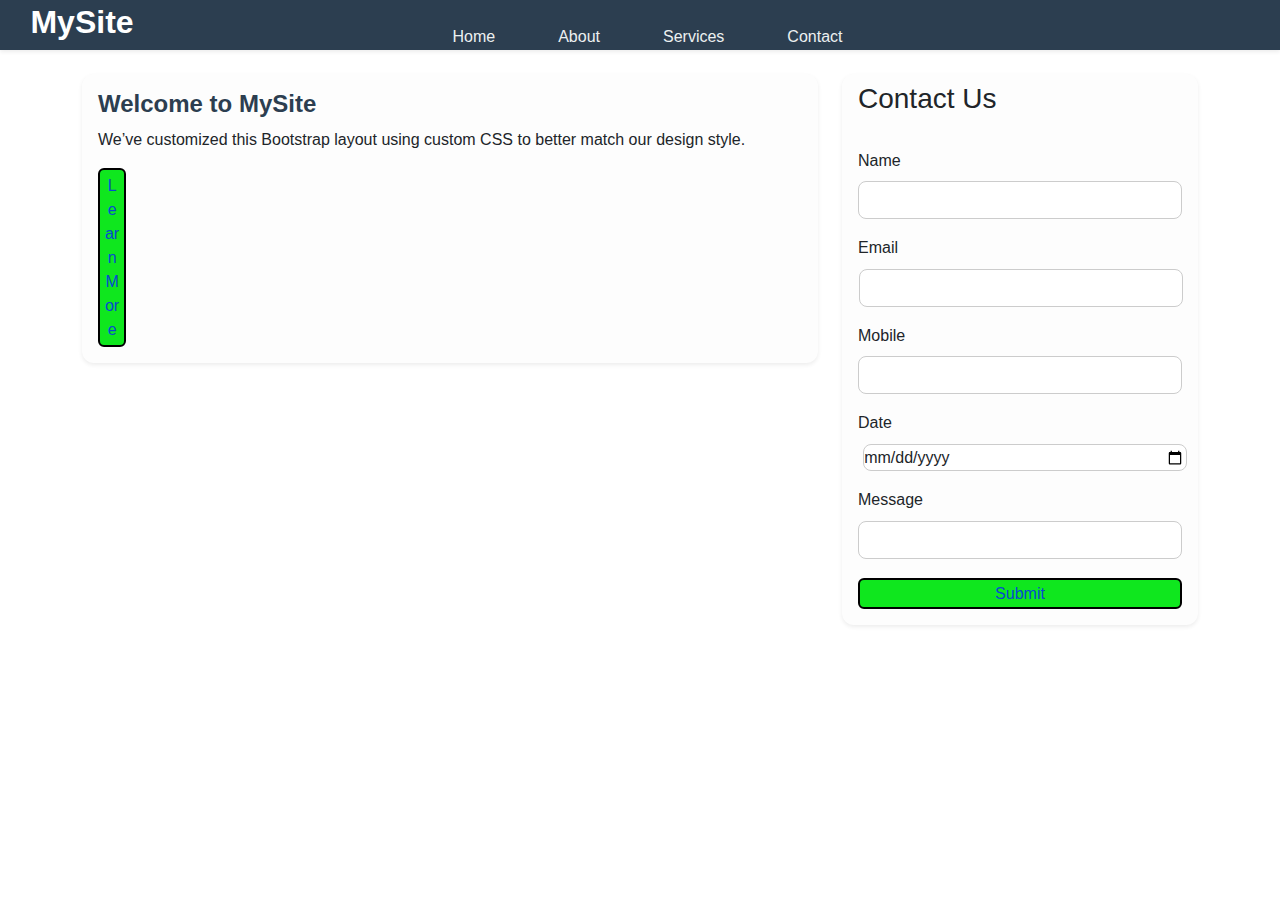
<file: Website/index.html>
<!DOCTYPE html>
<html lang="en">
<head>
  <meta charset="UTF-8" />
  <meta name="viewport" content="width=device-width, initial-scale=1" />
  <title>Customized Bootstrap Page</title>
  <link href="https://cdn.jsdelivr.net/npm/bootstrap@5.4.3/dist/css/bootstrap.min.css" rel="stylesheet" />
  <link rel="stylesheet" href="refactor.css" />
</head>
<body>

    <nav class="navbar navbar-expand-lg custom-navbar mb-4 shadow-sm" id="div1">
        <div class="container d-flex flex-column align-items-center">
          <a class="navbar-brand fw-bold mb-2" href="refactor.html" id="mysite">MySite</a>
          <div class="nav-links-container d-flex flex-row justify-content-center flex-wrap gap-3" id="div2">
            <a class="nav-link active" href="home.html">Home</a>
            <a class="nav-link" href="about.html">About</a>
            <a class="nav-link" href="services.html">Services</a>
            <a class="nav-link" href="contact.html">Contact</a>
          </div>
        </div>
      </nav>

  <div class="container">
    <div class="row">
      <main class="col-12 col-md-8 mb-4">
        <div class="card custom-card shadow-sm">
          <div class="card-body">
            <h2 class="card-title">Welcome to MySite</h2>
            <p class="card-text">
              We’ve customized this Bootstrap layout using custom CSS to better match our design style.
            </p>
            <a href="learnmore.html" class="btn custom-btn">Learn More</a>
          </div>
        </div>
      </main>

      <aside class="col-12 col-md-4">
        <div class="card custom-card shadow-sm">
          <div class="card-header bg-transparent border-bottom-0">
            <h3>Contact Us</h3>
          </div>
          <div class="card-body">
            <form>
              <div class="mb-3">
                <label for="nameInput" class="form-label">Name</label>
                <input type="text" class="form-control custom-input" id="nameInput" />
              </div>
              <div class="mb-3">
                <label for="emailInput" class="form-label">Email</label>
                <input type="email" class="form-control custom-input" id="emailInput" />
              </div>
              <div class="mb-3">
                <label for="mobileInput" class="form-label">Mobile</label>
                <input type="number" class="form-control custom-input" id="mobileInput" />
              </div>
              <div class="mb-3">
                <label for="dateInput" class="form-label">Date</label>
                <input type="date" class="form-control custom-input" id="dateInput" />
              </div>
              <div class="mb-3">
                <label for="messageinput" class="form-label">Message</label>
                <input type="text" class="form-control custom-input" id="messageInput" />
              </div>
              <button type="submit" class="btn custom-btn w-100" id="butt1">Submit</button>
            </form>
          </div>
        </div>
      </aside>
    </div>
  </div>

  <script src="https://cdn.jsdelivr.net/npm/bootstrap@5.4.3/dist/js/bootstrap.bundle.min.js"></script>
  <script src="refactor.js"> </script>
</body>
</html>
</file>
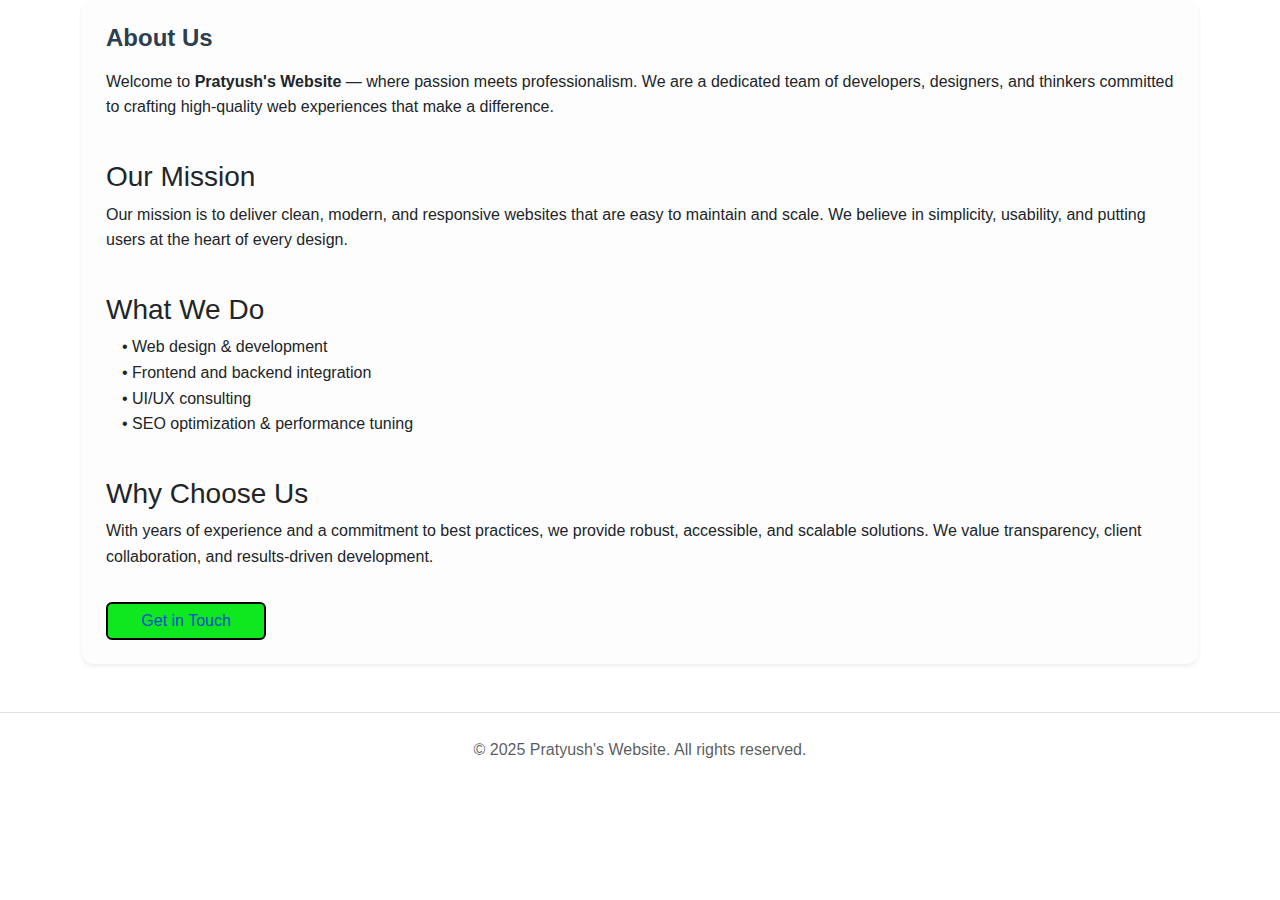
<file: Website/about.html>
<!DOCTYPE html>
<html lang="en">
<head>
  <meta charset="UTF-8" />
  <meta name="viewport" content="width=device-width, initial-scale=1" />
  <title>About Us - Pratyush's WebSite</title>
  <link href="https://cdn.jsdelivr.net/npm/bootstrap@5.3.3/dist/css/bootstrap.min.css" rel="stylesheet" />
  <link rel="stylesheet" href="refactor.css" />
</head>
<body>

  <div class="container">
    <div class="card custom-card shadow-sm p-4">
      <h1 class="card-title mb-3">About Us</h1>
      <p class="card-text">
        Welcome to <strong>Pratyush's Website</strong> — where passion meets professionalism. We are a dedicated team of developers, designers, and thinkers committed to crafting high-quality web experiences that make a difference.
      </p>

      <h3 class="mt-4">Our Mission</h3>
      <p class="card-text">
        Our mission is to deliver clean, modern, and responsive websites that are easy to maintain and scale. We believe in simplicity, usability, and putting users at the heart of every design.
      </p>

      <h3 class="mt-4">What We Do</h3>
      <ul class="list-unstyled ps-3">
        <li>• Web design & development</li>
        <li>• Frontend and backend integration</li>
        <li>• UI/UX consulting</li>
        <li>• SEO optimization & performance tuning</li>
      </ul>

      <h3 class="mt-4">Why Choose Us</h3>
      <p class="card-text">
        With years of experience and a commitment to best practices, we provide robust, accessible, and scalable solutions. We value transparency, client collaboration, and results-driven development.
      </p>

      <a href="contact.html" class="btn custom-btn mt-3" style="width: 15%;">Get in Touch</a>
    </div>
  </div>

  <footer class="text-center py-4 mt-5 border-top">
    <div class="container">
      <p class="mb-0 text-muted">&copy; 2025 Pratyush's Website. All rights reserved.</p>
    </div>
  </footer>
  <script src="https://cdn.jsdelivr.net/npm/bootstrap@5.3.3/dist/js/bootstrap.bundle.min.js"></script>
</body>
</html>
</file>
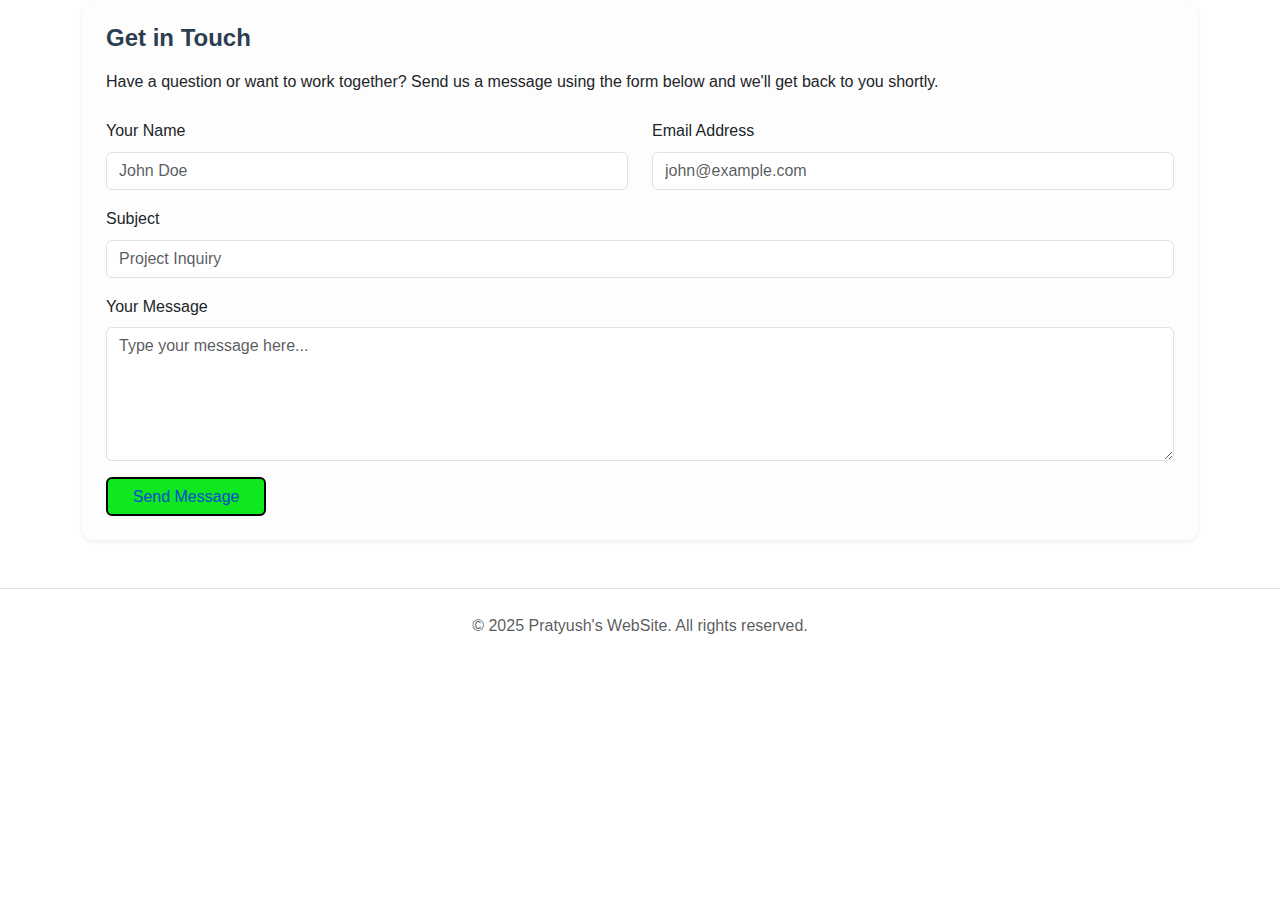
<file: Website/contact.html>
<!DOCTYPE html>
<html lang="en">
<head>
  <meta charset="UTF-8" />
  <meta name="viewport" content="width=device-width, initial-scale=1" />
  <title>Contact Us - Pratyush's WebSite</title>
  <link href="https://cdn.jsdelivr.net/npm/bootstrap@5.3.3/dist/css/bootstrap.min.css" rel="stylesheet" />
  <link rel="stylesheet" href="refactor.css" />
</head>
<body>

  <div class="container mb-5">
    <div class="card custom-card shadow-sm p-4">
      <h1 class="card-title mb-3">Get in Touch</h1>
      <p class="card-text mb-4">Have a question or want to work together? Send us a message using the form below and we'll get back to you shortly.</p>

      <form>
        <div class="row mb-3">
          <div class="col-md-6">
            <label for="name" class="form-label">Your Name</label>
            <input type="text" class="form-control" id="name" placeholder="John Doe" required />
          </div>
          <div class="col-md-6">
            <label for="email" class="form-label">Email Address</label>
            <input type="email" class="form-control" id="email" placeholder="john@example.com" required />
          </div>
        </div>

        <div class="mb-3">
          <label for="subject" class="form-label">Subject</label>
          <input type="text" class="form-control" id="subject" placeholder="Project Inquiry" required />
        </div>

        <div class="mb-3">
          <label for="message" class="form-label">Your Message</label>
          <textarea class="form-control" id="message" rows="5" placeholder="Type your message here..." required></textarea>
        </div>

        <button type="submit" class="btn custom-btn" style="width: 15%;">Send Message</button>
      </form>
    </div>
  </div>

  <footer class="text-center py-4 border-top">
    <div class="container">
      <p class="mb-0 text-muted">&copy; 2025 Pratyush's WebSite. All rights reserved.</p>
    </div>
  </footer>

  <script src="https://cdn.jsdelivr.net/npm/bootstrap@5.3.3/dist/js/bootstrap.bundle.min.js"></script>
</body>
</html>
</file>
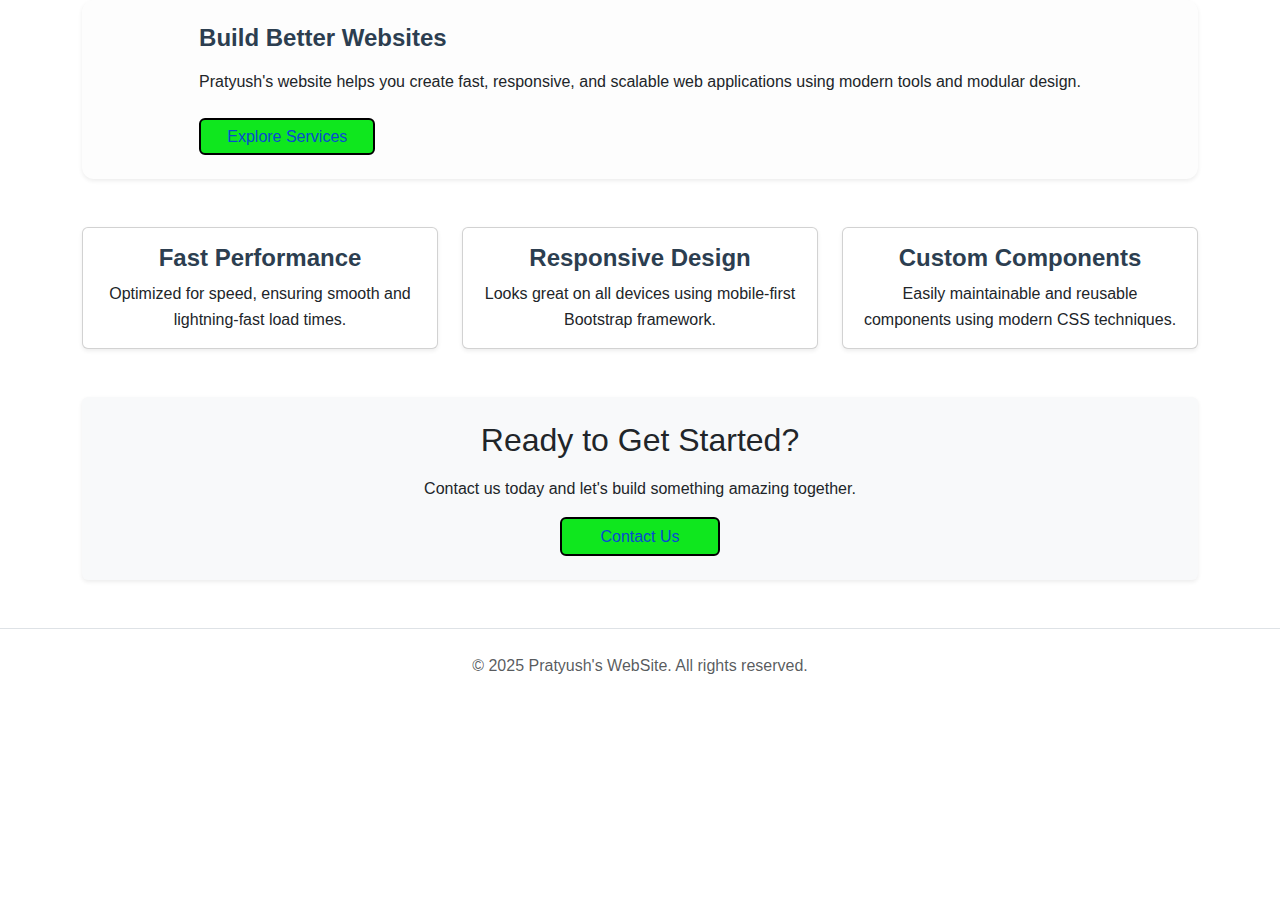
<file: Website/home.html>
<!DOCTYPE html>
<html lang="en">
<head>
  <meta charset="UTF-8" />
  <meta name="viewport" content="width=device-width, initial-scale=1" />
  <title>Home - Pratyush's WebSite</title>
  <link href="https://cdn.jsdelivr.net/npm/bootstrap@5.3.3/dist/css/bootstrap.min.css" rel="stylesheet" />
  <link rel="stylesheet" href="refactor.css" />
</head>
<body>

  <div class="container mb-5">
    <div class="card custom-card shadow-sm p-4 d-flex flex-column flex-md-row justify-content-center align-items-center gap-4">
      <div class="text-center text-md-start">
        <h1 class="card-title mb-3">Build Better Websites</h1>
        <p class="card-text">
          Pratyush's website helps you create fast, responsive, and scalable web applications using modern tools and modular design.
        </p>
        <a href="services.html" class="btn custom-btn mt-2" style="width: 20%;">Explore Services</a>
      </div>
    </div>
  </div>

  <div class="container mb-5">
    <div class="row g-4">
      <div class="col-md-4">
        <div class="card h-100 text-center shadow-sm p-3">
          <h4 class="card-title">Fast Performance</h4>
          <p class="card-text">Optimized for speed, ensuring smooth and lightning-fast load times.</p>
        </div>
      </div>
      <div class="col-md-4">
        <div class="card h-100 text-center shadow-sm p-3">
          <h4 class="card-title">Responsive Design</h4>
          <p class="card-text">Looks great on all devices using mobile-first Bootstrap framework.</p>
        </div>
      </div>
      <div class="col-md-4">
        <div class="card h-100 text-center shadow-sm p-3">
          <h4 class="card-title">Custom Components</h4>
          <p class="card-text">Easily maintainable and reusable components using modern CSS techniques.</p>
        </div>
      </div>
    </div>
  </div>

  <div class="container text-center mb-5">
    <div class="p-4 bg-light rounded shadow-sm">
      <h2 class="mb-3">Ready to Get Started?</h2>
      <p class="mb-3">Contact us today and let's build something amazing together.</p>
      <a href="contact.html" class="btn custom-btn" style="width: 15%;">Contact Us</a>
    </div>
  </div>

  <footer class="text-center py-4 border-top">
    <div class="container">
      <p class="mb-0 text-muted">&copy; 2025 Pratyush's WebSite. All rights reserved.</p>
    </div>
  </footer>
  <script src="https://cdn.jsdelivr.net/npm/bootstrap@5.3.3/dist/js/bootstrap.bundle.min.js"></script>
</body>
</html>
</file>
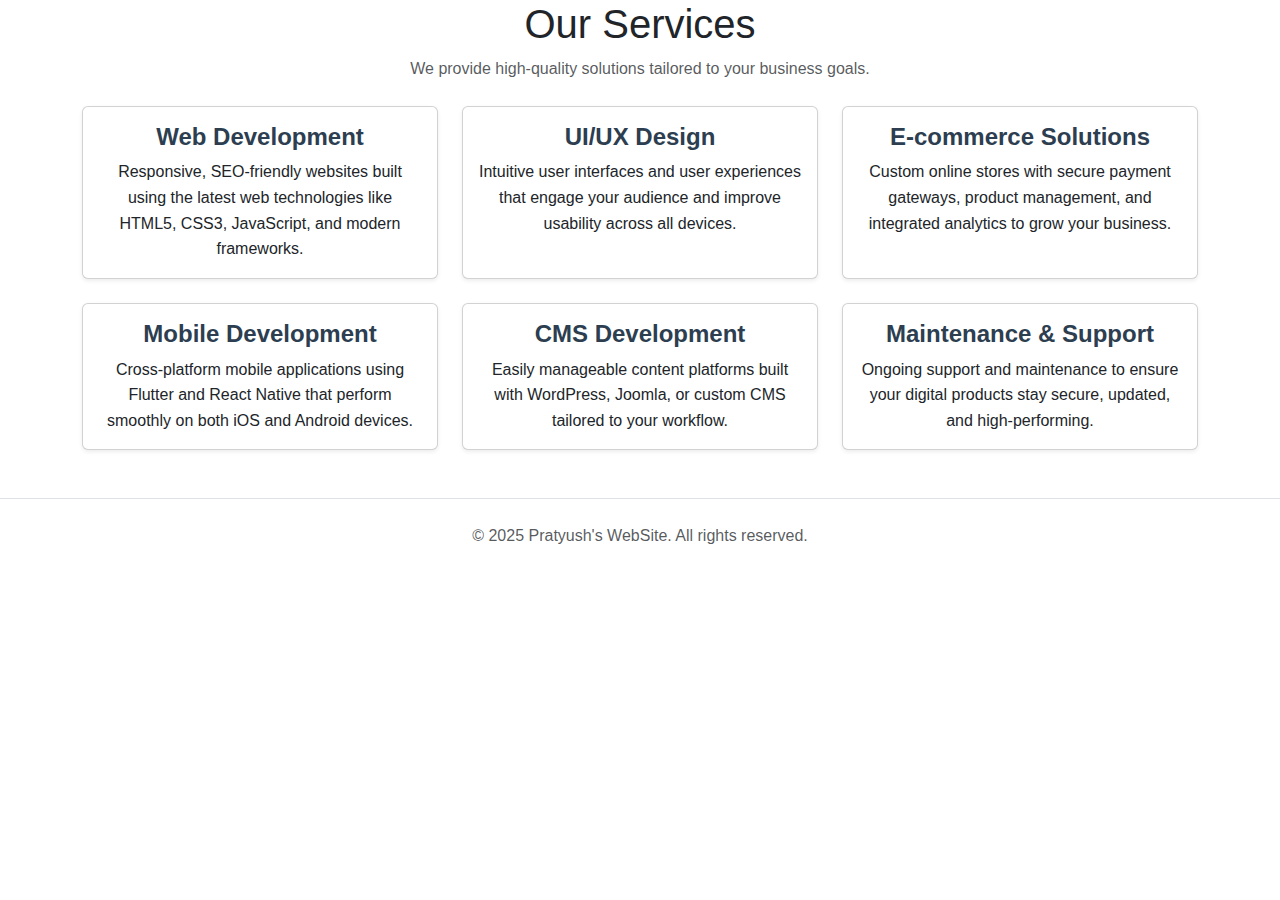
<file: Website/services.html>
<!DOCTYPE html>
<html lang="en">
<head>
  <meta charset="UTF-8" />
  <meta name="viewport" content="width=device-width, initial-scale=1" />
  <title>Our Services - Pratyush's WebSite</title>
  <link href="https://cdn.jsdelivr.net/npm/bootstrap@5.3.3/dist/css/bootstrap.min.css" rel="stylesheet" />
  <link rel="stylesheet" href="refactor.css" />
</head>
<body>

  <div class="container mb-5">
    <div class="text-center mb-4">
      <h1>Our Services</h1>
      <p class="text-muted">We provide high-quality solutions tailored to your business goals.</p>
    </div>

    <div class="row g-4">
      <div class="col-md-4">
        <div class="card h-100 shadow-sm p-3 text-center">
          <h4 class="card-title">Web Development</h4>
          <p class="card-text">
            Responsive, SEO-friendly websites built using the latest web technologies like HTML5, CSS3, JavaScript, and modern frameworks.
          </p>
        </div>
      </div>

      <div class="col-md-4">
        <div class="card h-100 shadow-sm p-3 text-center">
          <h4 class="card-title">UI/UX Design</h4>
          <p class="card-text">
            Intuitive user interfaces and user experiences that engage your audience and improve usability across all devices.
          </p>
        </div>
      </div>

      <div class="col-md-4">
        <div class="card h-100 shadow-sm p-3 text-center">
          <h4 class="card-title">E-commerce Solutions</h4>
          <p class="card-text">
            Custom online stores with secure payment gateways, product management, and integrated analytics to grow your business.
          </p>
        </div>
      </div>

      <div class="col-md-4">
        <div class="card h-100 shadow-sm p-3 text-center">
          <h4 class="card-title">Mobile Development</h4>
          <p class="card-text">
            Cross-platform mobile applications using Flutter and React Native that perform smoothly on both iOS and Android devices.
          </p>
        </div>
      </div>

      <div class="col-md-4">
        <div class="card h-100 shadow-sm p-3 text-center">
          <h4 class="card-title">CMS Development</h4>
          <p class="card-text">
            Easily manageable content platforms built with WordPress, Joomla, or custom CMS tailored to your workflow.
          </p>
        </div>
      </div>

      <div class="col-md-4">
        <div class="card h-100 shadow-sm p-3 text-center">
          <h4 class="card-title">Maintenance & Support</h4>
          <p class="card-text">
            Ongoing support and maintenance to ensure your digital products stay secure, updated, and high-performing.
          </p>
        </div>
      </div>
    </div>
  </div>

  <footer class="text-center py-4 border-top">
    <div class="container">
      <p class="mb-0 text-muted">&copy; 2025 Pratyush's WebSite. All rights reserved.</p>
    </div>
  </footer>

  <script src="https://cdn.jsdelivr.net/npm/bootstrap@5.3.3/dist/js/bootstrap.bundle.min.js"></script>
</body>
</html>
</file>
<file: Website/refactor.css>
.custom-navbar {
    background-color: #2c3e50;
  }
  
  .custom-navbar .nav-link {
    color: #ecf0f1;
    margin-left: 15px;
    transition: color 0.3s ease;
  }

  #div1 {
    height: 50px;
    width: 100%;
  }

  #div2 {
    margin-top: -45px;
  }

  #mysite{
    color: white;
    font-size: xx-large;
    text-decoration: none;
    margin-right: 100%;
  }

  .custom-navbar .nav-link:hover {
    color: #f1c40f;
  }
  
  .custom-card {
    border-radius: 12px;
    border: none;
    background-color: #fdfdfd;
  }
  
  .custom-btn {
    background-color: #0fe71e;
    color: rgb(7, 74, 210);
    border: 2px solid black;
    transition: background-color 0.3s ease;
    width: 4%;
    padding:0.5%;
  }
  
  .custom-btn:hover {
    background-color: #2980b9;
    color: black;
  }

  #butt1{
    background-color: #0fe71e;
    color: rgb(7, 74, 210);
    border: 2px solid black;
    transition: background-color 0.3s ease;
    width: 5%;
    padding:0.5%;
    margin-top: 1%;
  }

  #butt:hover{
    background-color: #2980b9;
    color: black;
  }
  
  .custom-input {
    border-radius: 8px;
    border: 1px solid #ccc;
    transition: border-color 0.3s ease;
  }
  
  .custom-input:focus {
    border-color: #3498db;
    box-shadow: none;
  }

  #emailInput{
    margin-left: 0.3%;
  }

  #dateInput{
    margin-left: 1.4%;
    padding: 0.2%;
  }

  body {
    font-family: 'Segoe UI', sans-serif;
    line-height: 1.6;
  }
  
  .card-title {
    font-size: 1.5rem;
    font-weight: 600;
    color: #2c3e50;
  }  

  .custom-navbar {
    background-color: #2c3e50;
    padding: 1rem 0;
    text-align: center;
  }
  
  .nav-links-container .nav-link {
    color: #ecf0f1;
    font-weight: 500;
    padding: 0.5rem 1rem;
    transition: color 0.3s ease;
  }
  
  .nav-links-container .nav-link:hover {
    color: #f1c40f;
  }
</file>
